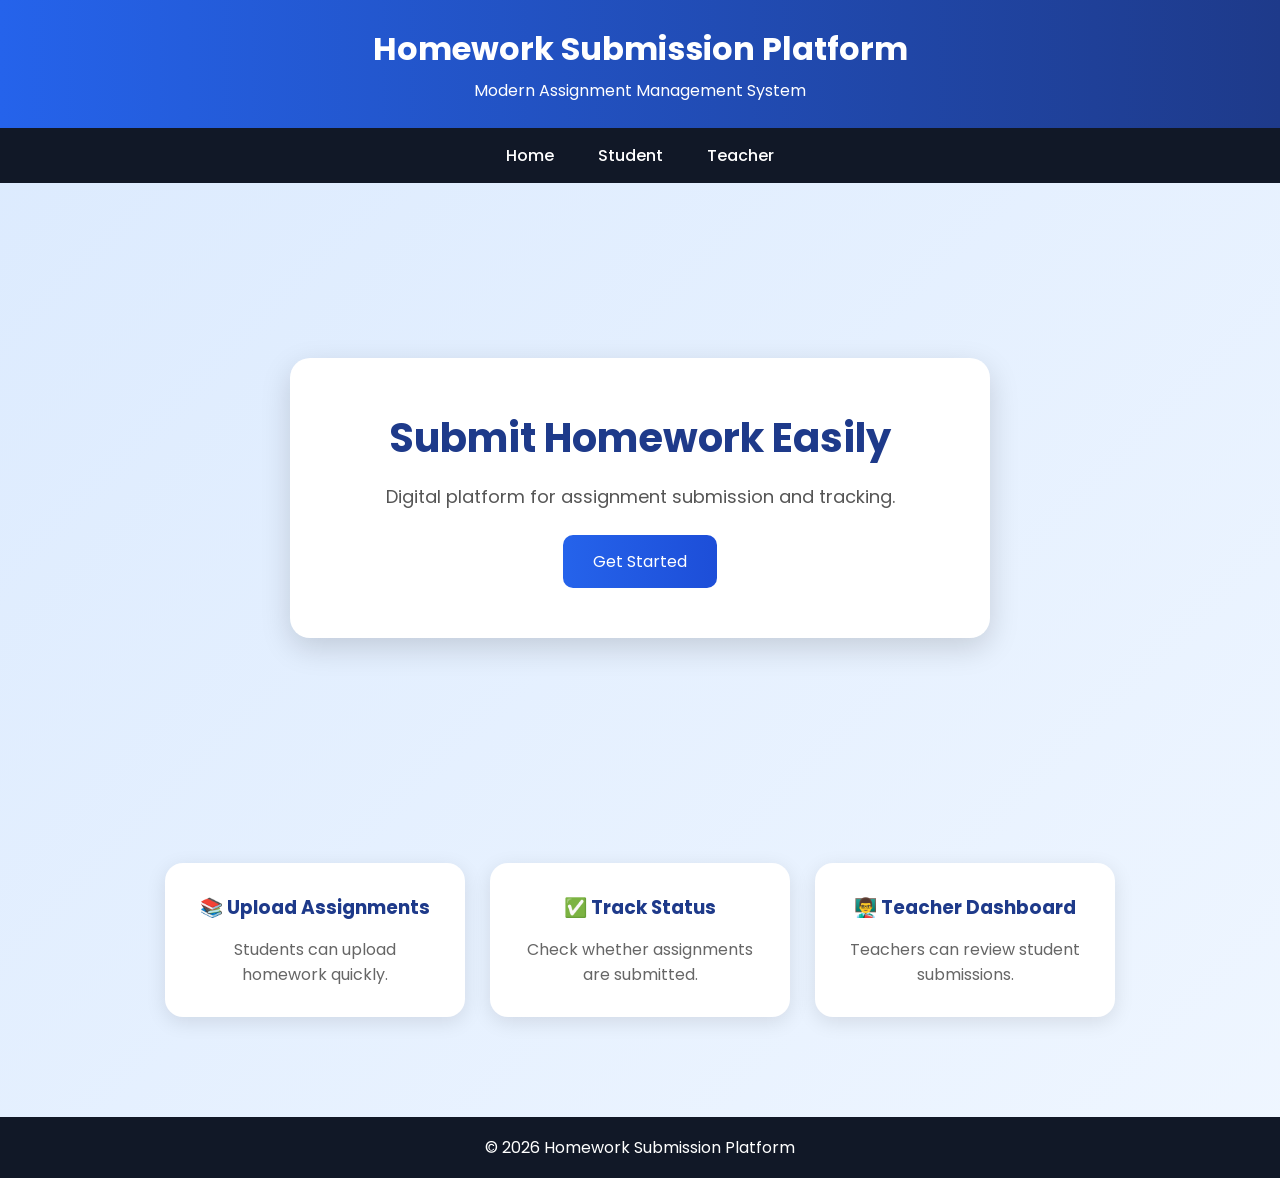
<file: index.html>
<!DOCTYPE html>
<html lang="en">
<head>
  <meta charset="UTF-8">
  <meta name="viewport" content="width=device-width, initial-scale=1.0">
  <title>Homework Submission Platform</title>
  <link rel="stylesheet" href="style.css">
</head>
<body>

  <header>
    <h1>Homework Submission Platform</h1>
    <p>Modern Assignment Management System</p>
  </header>

  <nav>
    <a href="index.html">Home</a>
    <a href="student.html">Student</a>
    <a href="teacher.html">Teacher</a>
  </nav>

  <section class="hero">
    <div class="hero-box">
      <h2>Submit Homework Easily</h2>
      <p>Digital platform for assignment submission and tracking.</p>
      <a href="student.html">
        <button>Get Started</button>
      </a>
    </div>
  </section>

  <section class="features">

    <div class="card">
      <h3>📚 Upload Assignments</h3>
      <p>Students can upload homework quickly.</p>
    </div>

    <div class="card">
      <h3>✅ Track Status</h3>
      <p>Check whether assignments are submitted.</p>
    </div>

    <div class="card">
      <h3>👨‍🏫 Teacher Dashboard</h3>
      <p>Teachers can review student submissions.</p>
    </div>

  </section>

  <footer>
    <p>© 2026 Homework Submission Platform</p>
  </footer>

</body>
</html>
</file>
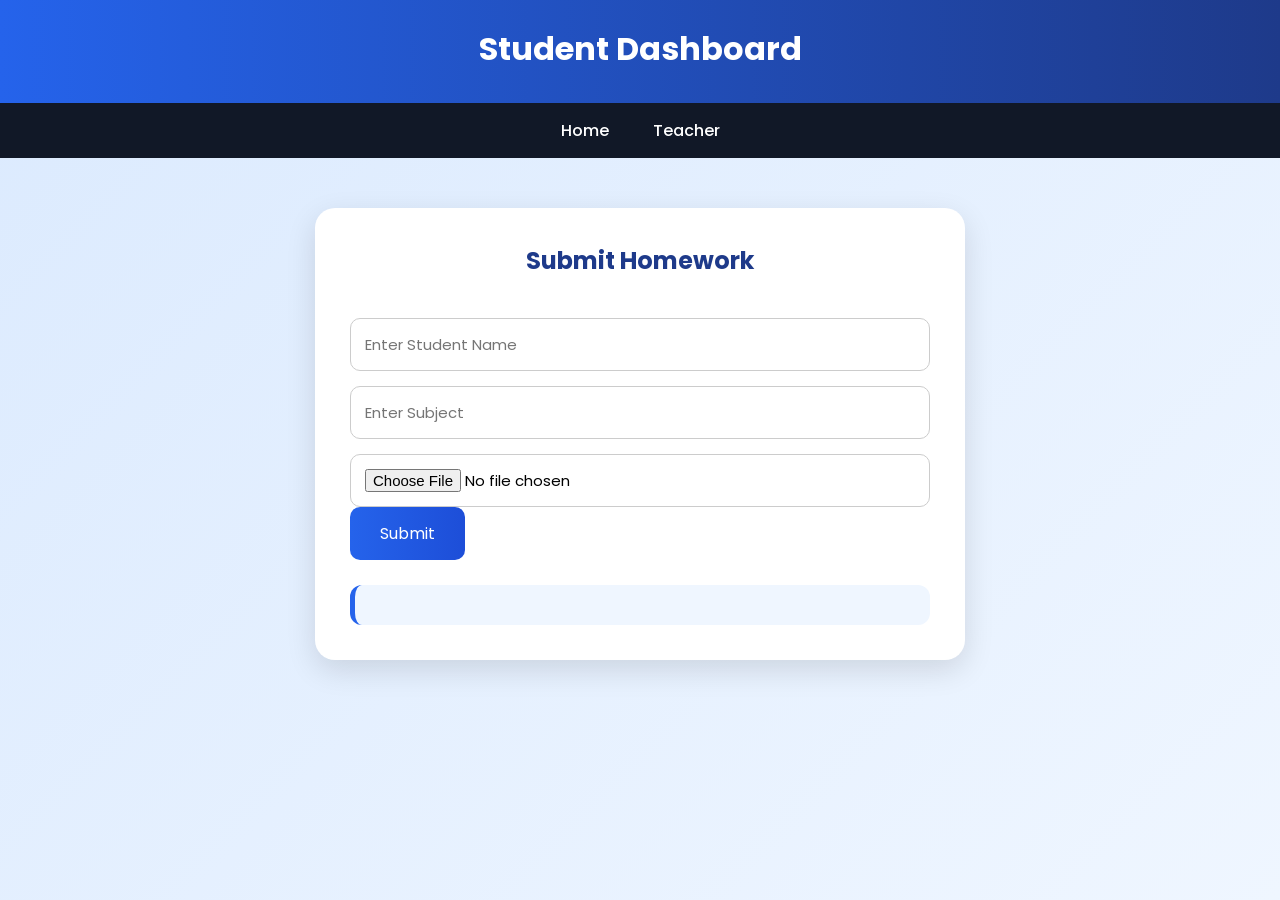
<file: student.html>
<!DOCTYPE html>
<html lang="en">
<head>
  <meta charset="UTF-8">
  <meta name="viewport" content="width=device-width, initial-scale=1.0">
  <title>Student Dashboard</title>
  <link rel="stylesheet" href="style.css">
</head>
<body>

<header>
  <h1>Student Dashboard</h1>
</header>

<nav>
  <a href="index.html">Home</a>
  <a href="teacher.html">Teacher</a>
</nav>

<div class="container">

  <div class="form-box">

    <h2>Submit Homework</h2>

    <input type="text" id="studentName" placeholder="Enter Student Name">

    <input type="text" id="subject" placeholder="Enter Subject">

    <input type="file" id="fileUpload">

    <button onclick="submitHomework()">Submit</button>

    <div id="result"></div>

  </div>

</div>

<script src="script.js"></script>

</body>
</html>
</file>
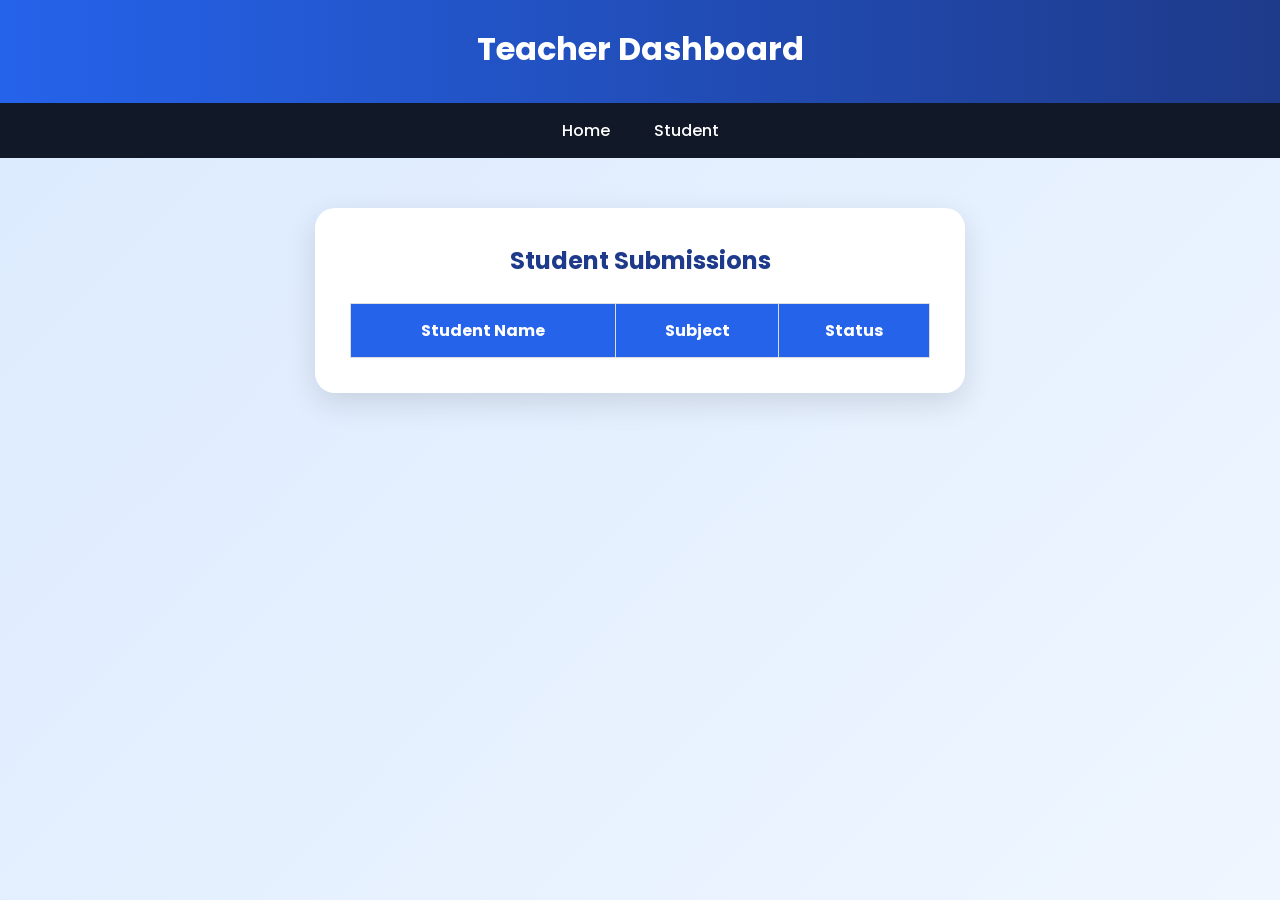
<file: teacher.html>
<!DOCTYPE html>
<html lang="en">
<head>
  <meta charset="UTF-8">
  <meta name="viewport" content="width=device-width, initial-scale=1.0">
  <title>Teacher Dashboard</title>
  <link rel="stylesheet" href="style.css">
</head>
<body>

<header>
  <h1>Teacher Dashboard</h1>
</header>

<nav>
  <a href="index.html">Home</a>
  <a href="student.html">Student</a>
</nav>

<div class="container">

  <div class="table-box">

    <h2>Student Submissions</h2>

    <table>

      <tr>
        <th>Student Name</th>
        <th>Subject</th>
        <th>Status</th>
      </tr>

      <tbody id="teacherData">

      </tbody>

    </table>

  </div>

</div>

<script>

let submissions =
  JSON.parse(localStorage.getItem("submissions")) || [];

let output = "";

submissions.forEach(function(data){

  output += `

    <tr>

      <td>${data.name}</td>

      <td>${data.subject}</td>

      <td style="color:green; font-weight:bold;">
        ${data.status}
      </td>

    </tr>

  `;

});

document.getElementById("teacherData").innerHTML = output;

</script>

</body>
</html>
</file>
<file: style.css>
@import url('https://fonts.googleapis.com/css2?family=Poppins:wght@300;400;500;600&display=swap');

*{
    margin:0;
    padding:0;
    box-sizing:border-box;
    font-family:'Poppins',sans-serif;
}

body{
    background:linear-gradient(135deg,#dbeafe,#eff6ff);
    min-height:100vh;
}

/* HEADER */

header{
    background:linear-gradient(90deg,#2563eb,#1e3a8a);
    color:white;
    padding:25px;
    text-align:center;
    box-shadow:0 4px 10px rgba(0,0,0,0.2);
}

header h1{
    font-size:32px;
    margin-bottom:5px;
}

/* NAVBAR */

nav{
    background:#111827;
    padding:15px;
    text-align:center;
}

nav a{
    color:white;
    text-decoration:none;
    margin:0 20px;
    font-weight:500;
    transition:0.3s;
}

nav a:hover{
    color:#60a5fa;
}

/* HERO SECTION */

.hero{
    display:flex;
    justify-content:center;
    align-items:center;
    height:70vh;
    padding:20px;
}

.hero-box{
    background:white;
    padding:50px;
    border-radius:20px;
    text-align:center;
    width:90%;
    max-width:700px;
    box-shadow:0 10px 30px rgba(0,0,0,0.15);
}

.hero-box h2{
    font-size:40px;
    color:#1e3a8a;
    margin-bottom:15px;
}

.hero-box p{
    color:#555;
    font-size:18px;
    margin-bottom:25px;
}

/* BUTTON */

button{
    background:linear-gradient(90deg,#2563eb,#1d4ed8);
    color:white;
    border:none;
    padding:14px 30px;
    border-radius:10px;
    font-size:16px;
    cursor:pointer;
    transition:0.3s;
}

button:hover{
    transform:translateY(-2px);
    box-shadow:0 5px 15px rgba(37,99,235,0.4);
}

/* FEATURE CARDS */

.features{
    display:flex;
    justify-content:center;
    gap:25px;
    padding:50px 20px;
    flex-wrap:wrap;
}

.card{
    background:white;
    width:300px;
    padding:30px;
    border-radius:18px;
    text-align:center;
    box-shadow:0 5px 20px rgba(0,0,0,0.1);
    transition:0.3s;
}

.card:hover{
    transform:translateY(-8px);
}

.card h3{
    margin-bottom:15px;
    color:#1e3a8a;
}

.card p{
    color:#666;
}

/* FORM SECTION */

.container{
    display:flex;
    justify-content:center;
    align-items:center;
    padding:50px 20px;
}

.form-box,
.table-box{
    background:white;
    width:90%;
    max-width:650px;
    padding:35px;
    border-radius:20px;
    box-shadow:0 10px 30px rgba(0,0,0,0.12);
}

.form-box h2,
.table-box h2{
    text-align:center;
    margin-bottom:25px;
    color:#1e3a8a;
}

input{
    width:100%;
    padding:14px;
    margin-top:15px;
    border:1px solid #ccc;
    border-radius:10px;
    font-size:15px;
    transition:0.3s;
}

input:focus{
    border-color:#2563eb;
    outline:none;
    box-shadow:0 0 8px rgba(37,99,235,0.3);
}

/* TABLE */

table{
    width:100%;
    border-collapse:collapse;
    margin-top:20px;
}

table th{
    background:#2563eb;
    color:white;
}

table th,
table td{
    padding:14px;
    border:1px solid #ddd;
    text-align:center;
}

table tr:nth-child(even){
    background:#f9fafb;
}

.success{
    color:green;
    font-weight:600;
}

.pending{
    color:red;
    font-weight:600;
}

/* RESULT BOX */

#result{
    margin-top:25px;
    padding:20px;
    border-radius:12px;
    background:#eff6ff;
    border-left:5px solid #2563eb;
}

/* FOOTER */

footer{
    background:#111827;
    color:white;
    text-align:center;
    padding:18px;
    margin-top:50px;
}

/* MOBILE RESPONSIVE */

@media(max-width:768px){

    .hero-box h2{
        font-size:28px;
    }

    .features{
        flex-direction:column;
        align-items:center;
    }

    nav a{
        display:block;
        margin:10px 0;
    }
}
</file>
